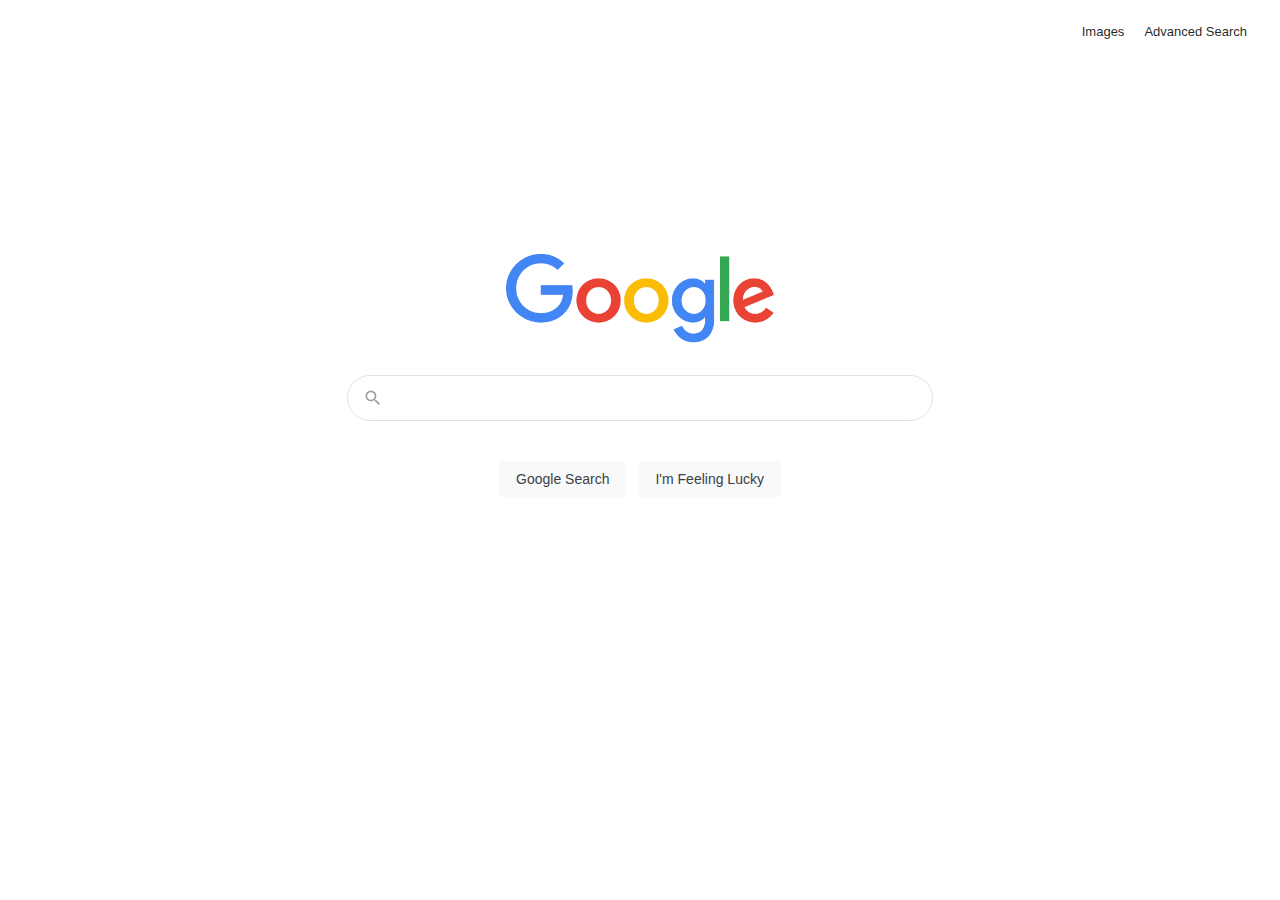
<file: CS50W-Project0-Search/Index.html>
<!Doctype html>
<html lang="en">

<head>
    <meta charset="UTF-8" />
    <title>Google Search</title>
    <link rel="stylesheet" href="./assets/css/styles.css" />
    <link rel="icon" type="image/x-icon" href="./assets/images/favicon.ico">
</head>

<body>
    <div class="headerlinks">
        <div class="headerlinks-items">
            <a href="./images.html">Images</a>
            <a href="./advancedsearch.html">Advanced Search</a>
        </div>
    </div>
    <div class="googleimg">
        <div class="googleimgheightdiv">
            <img src="./assets/images/google_logo.png" alt="Google logo" height="92" />
        </div>
    </div>
    <div class="googleformsearch">
        <form action="https://www.google.com/search">
            <div class="searchbar">
                <div class="magnifier-icon">
                    <svg focusable="false" xmlns="http://www.w3.org/2000/svg" viewBox="0 0 24 24">
                        <path
                            d="M15.5 14h-.79l-.28-.27A6.471 6.471 0 0 0 16 9.5 6.5 6.5 0 1 0 9.5 16c1.61 0 3.09-.59 4.23-1.57l.27.28v.79l5 4.99L20.49 19l-4.99-5zm-6 0C7.01 14 5 11.99 5 9.5S7.01 5 9.5 5 14 7.01 14 9.5 11.99 14 9.5 14z">
                        </path>
                    </svg>
                </div>
                <input class="qsearch" type="text" name="q" maxlength="2048" autocomplete="off">
            </div>
            <div class="centerbuttons">
                <input class="button-search" type="submit" value="Google Search">
                <input class="button-search" name="btnI" type="submit" value="I'm Feeling Lucky">
            </div>

        </form>
    </div>
</body>

</html>
</file>
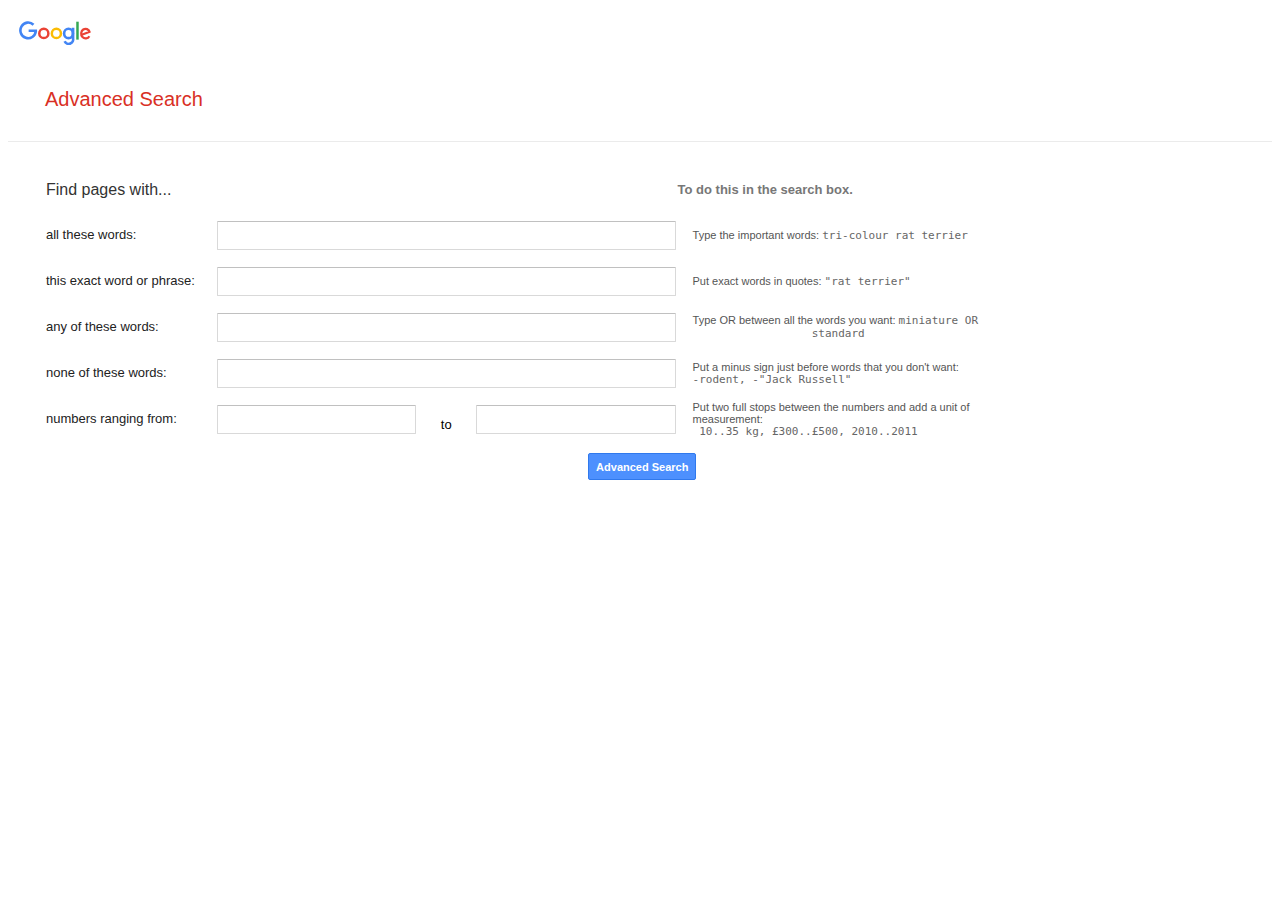
<file: CS50W-Project0-Search/advancedsearch.html>
<!Doctype html>
<html lang="en">

<head>
  <meta charset="UTF-8" />
  <title>Google Adavanced Search</title>
  <link rel="stylesheet" href="./assets/css/styles.css" />
  <link rel="icon" type="image/x-icon" href="./assets/images/favicon.ico">
</head>

<body>
  <div class="">
    <div class="googlesvgpos">
      <a href="index.html">
        <svg viewBox="0 0 520 174" class="googlesearchlink">
          <path d="M69 70.4l61 0m-9 3.5a56 57 0 1 1-17-47" class="gsvg" stroke-width="19px"></path>
          <ellipse cx="179" cy="90" rx="33" ry="34" class="firstoandesvg"></ellipse>
          <ellipse cx="270" cy="90" rx="33" ry="34" class="secondosvg"></ellipse>
          <ellipse cx="358" cy="90" rx="32" ry="34" stroke-width="17px" class="gsvg"></ellipse>
          <path d="M391 49l0 73l-2 0a 22 22-30 0 1-59 24" class="gsvg"></path>
          <path d="M423 5l0 130" class="lsvg"></path>
          <path d="M509 110a32 35-3 1 1 3-29M517 76l-63 24" class="firstoandesvg" stroke-width="16px"></path>
        </svg>
      </a>
    </div>
    <div id="advancedsearch">
      <label>Advanced Search</label>
    </div>
    <div id="advancedline">
    </div>
    <div id="containeradvanced">
      <form action="https://www.google.com/search" method="get" autocomplete="off">
        <table>
          <colgroup>
            <col style="width: 16%;" />
            <col style="width: 22.5%;" />
            <col style="width: 5%;" />
            <col style="width: 22.5%;" />
            <col style="width: 33%;" />
          </colgroup>
          <tbody>
            <tr class="headerline">
              <td id="headercolumnleft">Find pages with...</td>
              <td class="headerline" colspan="3"> </td>
              <td id="headercolumnright">To do this in the search box.</td>
            </tr>
            <tr>
              <td class="labeleft">all these words:</td>
              <td colspan="3"><input class="inputtextadvanced" type="text" name="as_q"></td>
              <td class="labelright">Type the important words: <span class="rightspan">tri-colour rat terrier</span>
              </td>
            </tr>
            <tr>
              <td class="labeleft">this exact word or phrase:</td>
              <td colspan="3"><input class="inputtextadvanced" type="text" name="as_epq"></td>
              <td class="labelright">Put exact words in quotes: <span class="rightspan">"rat terrier"</span></td>
            </tr>
            <tr>
              <td class="labeleft">any of these words:</td>
              <td colspan="3"><input class="inputtextadvanced" type="text" name="as_oq"></td>
              <td class="labelright">Type OR between all the words you want: <span class="rightspan">miniature OR
                  standard</span></td>
            </tr>
            <tr>
              <td class="labeleft">none of these words:</td>
              <td colspan="3"> <input class="inputtextadvanced" type="text" name="as_eq"></td>
              <td class="labelright">Put a minus sign just before words that you don't want: <span
                  class="rightspan">-rodent, -"Jack Russell"</span></td>
            </tr>
            <tr>
              <td class="labeleft">numbers ranging from:</td>
              <td><input class="inputnumb" name="as_nlo" type="text"></td>
              <td>
                <div class="midcolumn">to</div>
              </td>
              <td><input class="inputnumb" name="as_nhi" type="text"></td>
              <td class="labelright">Put two full stops between the numbers and add a unit of measurement: <span
                  class="rightspan"> 10..35 kg, £300..£500, 2010..2011</span></td>
            </tr>
          </tbody>
        </table>
        <div class="advbuttondright">
          <input class="advbutton" value="Advanced Search" type="submit">
        </div>
    </div>
    </form>
  </div>
</body>

</html>
</file>
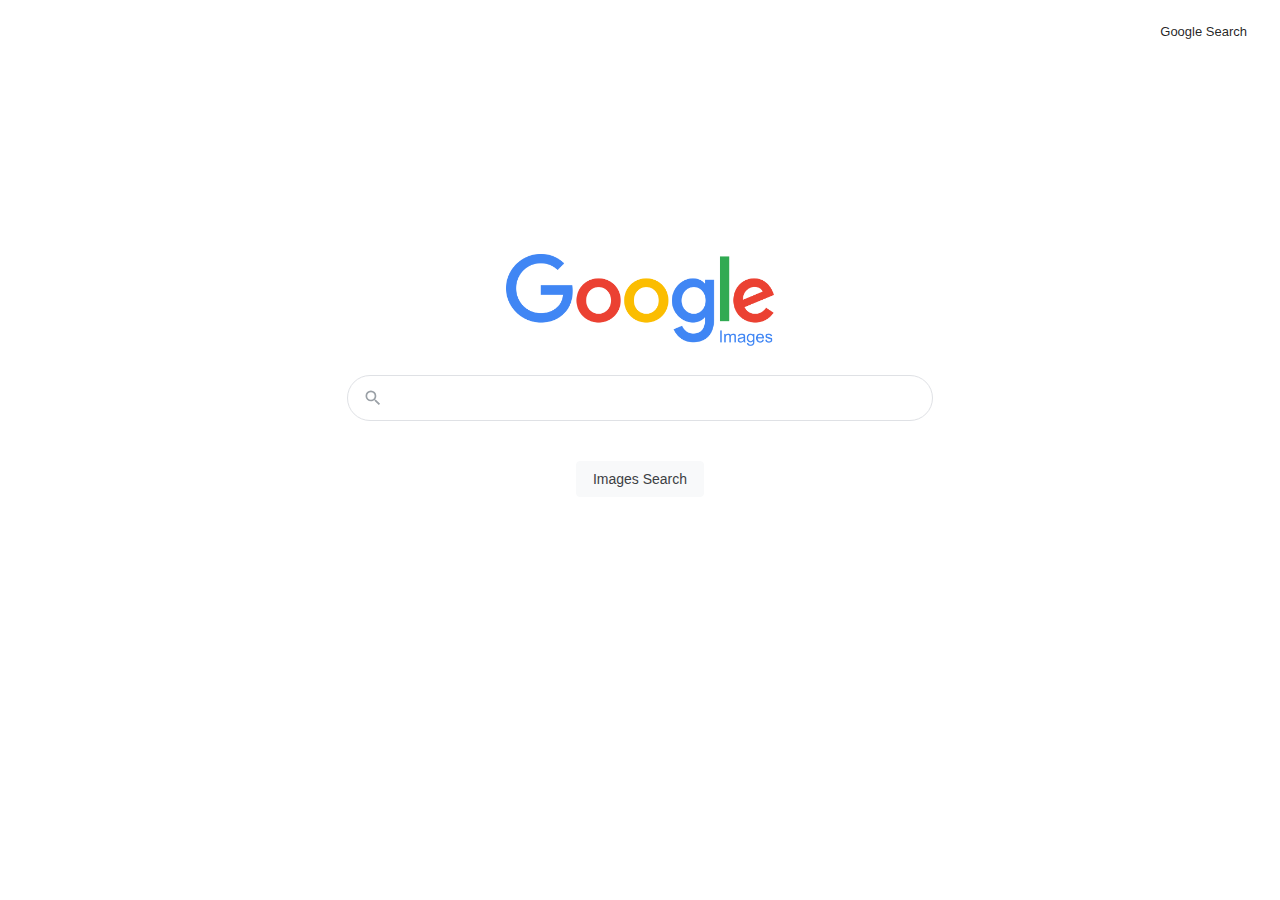
<file: CS50W-Project0-Search/images.html>
<!Doctype html>
<html lang="en">

<head>
    <meta charset="UTF-8" />
    <title>Google Images</title>
    <link rel="stylesheet" href="./assets/css/styles.css" />
    <link rel="icon" type="image/x-icon" href="./assets/images/favicon.ico">
</head>
<body>
    <div class="headerlinks">
        <div class="headerlinks-items">
            <a href="./index.html">Google Search</a>
        </div>
    </div>
    <div class="googleimg">
        <div class="googleimgheightdiv"></div>
        <img src="./assets/images/Google_Images.png" alt="Google images logo" height="92" />
    </div>
    </div>
    <div class="googleformsearch">
        <form action="https://www.google.com/search">
            <div class="searchbar">
                <div class="magnifier-icon">
                    <svg focusable="false" xmlns="http://www.w3.org/2000/svg" viewBox="0 0 24 24">
                        <path
                            d="M15.5 14h-.79l-.28-.27A6.471 6.471 0 0 0 16 9.5 6.5 6.5 0 1 0 9.5 16c1.61 0 3.09-.59 4.23-1.57l.27.28v.79l5 4.99L20.49 19l-4.99-5zm-6 0C7.01 14 5 11.99 5 9.5S7.01 5 9.5 5 14 7.01 14 9.5 11.99 14 9.5 14z">
                        </path>
                    </svg>
                </div>
                <input hidden="true" name="tbm" value="isch">
                <input class="qsearch" type="text" name="q" maxlength="2048" autocomplete="off">
            </div>
            <div class="centerbuttons">
                <input class="button-search" type="submit" value="Images Search">
            </div>
        </form>
    </div>
</body>
</html>
</file>
<file: CS50W-Project0-Search/assets/css/styles.css>
.body {
  font-size: 14px;
  font-family: arial, sans-serif;
  color: #202124;
  height: 100%;
  margin: 0;
  padding: 0;
}

.headerlinks {
  display: flex;
  flex-direction: row;
  justify-content: flex-end;
  padding-right: 15px;
}

.headerlinks-items {
  display: inline-block;
  display: flex;
  line-height: 25px;
  vertical-align: middle;
  min-height: 48px;
}

.headerlinks-items a {
  margin: 10px;
  text-decoration: none;
  font: 13px/27px Roboto, Arial, sans-serif;
  color: rgba(0, 0, 0, .87);
}

.googleimgheightdiv {
  height: 100%;
  margin-top: auto;
  max-height: 92px;
}

.googleimg {
  display: flex;
  flex-direction: column;
  align-items: center;
  max-height: 290px;
  justify-content: center;
  box-sizing: border-box;
  height: calc(100vh - 560px);
  margin-top: 0px;
}

.googleformsearch {
  display: flex;
  flex-direction: column;
  margin: 0 auto;
  max-width: 584px;
  max-height: 160px;
  box-sizing: border-box;
  padding-top: 30px;
}

.magnifier-icon {
  position: absolute;
  height: 20px;
  width: 20px;
  margin-left: 15px;
  margin-top: 12px;
  z-index: 2;
  line-height: 20px;
  color: #9aa0a6;
  fill: currentColor;
  pointer-events: none;
}

.qsearch {
  flex: 1;
  display: flex;
  flex-wrap: wrap;
  min-height: 44px;
  background: #fff;
  outline: 1px solid #dfe1e5;
  box-shadow: none;
  border-radius: 24px;
  margin: 0 auto;
  width: 584px;
  align-items: center;
  border: 0px;
  padding: 0px;
  overflow-x: hidden;
  text-indent: 40px;

}

/* Aditional CSS for search bar on hover */
.searchbar :hover {
  box-shadow: 0 1px 6px rgba(32, 33, 36, .28);
  border-color: rgba(223, 225, 229, 0);
  text-decoration: none;
  word-wrap: break-word;
  outline: none;
}

/* CSS to center and align the buttons */
.centerbuttons {
  width: 100%;
  text-align: center;
  justify-content: center;
  padding-top: 30px;
}

.button-search {
  background-color: #f8f9fa;
  border: 1px solid #f8f9fa;
  border-radius: 4px;
  color: #3c4043;
  font-family: arial, sans-serif;
  font-size: 14px;
  margin: 11px 4px;
  padding: 0 16px;
  line-height: 27px;
  height: 36px;
  min-width: 54px;
  text-align: center;
  cursor: pointer;
  user-select: none;
}

.button-search:focus {
  border: 1px solid #4d90fe;
  outline: none;
}

.button-search:hover {
  box-shadow: 0 1px 1px rgba(0, 0, 0, .1);
  background-color: #f8f9fa;
  border: 1px solid #dadce0;
}

a:link {
  color: rgba(0, 0, 0, .87);
  background-color: transparent;
  text-decoration: none;
}

a:visited {
  color: rgba(0, 0, 0, .87);
  background-color: transparent;
  text-decoration: none;
}

a:hover {
  color: rgba(0, 0, 0, .87);
  background-color: transparent;
  text-decoration: underline;
}

a:active {
  color: rgba(0, 0, 0, .87);
  background-color: transparent;
  text-decoration: underline;
}


/* Aditional CSS Advanced search */
#advancedsearch {
  color: #d93025;
  font-size: 20px;
  margin: 30px 35px;
  font-family: arial, sans-serif;
}

#advancedline {
  border-bottom: 1px solid #ebebeb;
  width: 100%;
}

#containeradvanced {
  float: left;
  max-width: 75%;
  margin: 25px 2% 10px 35px;
  font-family: arial, sans-serif;
}

.headerline {
  line-height: 40px;
}

#headercolumnleft {
  min-height: 40px;
  font-weight: 500;
  color: #333;
  vertical-align: middle;
}

#headercolumnright {
  font-size: 13px;
  font-weight: 700;
  color: #777;
  padding-left: 5px;
  vertical-align: middle;
  min-height: 40px;
}

.labeleft {
  height: 42px;
  color: #222;
  font-size: 13px;
  line-height: 16px;
  vertical-align: middle;
  min-width: 167px;

}

.labelright {
  height: 29px;
  color: #555;
  font-size: 11px;
  vertical-align: middle;
  padding-left: 20px;
  margin-left: 1%;
}

.rightspan {
  color: #666;
  font-family: monospace;
  font-size: 11px;
  white-space: pre;
}

label {
  margin-left: 2px;
  vertical-align: middle;
}

.inputtextadvanced {
  font-size: 13px;
  width: 100%;
  height: 25px;
  min-width: 234px;
  border-radius: 1px;
  border: 1px solid #d9d9d9;
  border-top: 1px solid #c0c0c0;
}

.inputtextadvanced:focus {
  -webkit-box-shadow: inset 0 1px 2px rgba(0, 0, 0, .3);
  -moz-box-shadow: inset 0 1px 2px rgba(0, 0, 0, .3);
  box-shadow: inset 0 1px 2px rgba(0, 0, 0, .3);
  border: 1px solid #4d90fe;
  outline: none;
}

.inputtextadvanced::-ms-clear {
  display: none;
}

.inputnumb {
  font-size: 13px;
  height: 25px;
  width: 100%;
  min-width: 117px;
  border-radius: 1px;
  border: 1px solid #d9d9d9;
  border-top: 1px solid #c0c0c0;
}

.inputnumb:focus {
  -webkit-box-shadow: inset 0 1px 2px rgba(0, 0, 0, .3);
  -moz-box-shadow: inset 0 1px 2px rgba(0, 0, 0, .3);
  box-shadow: inset 0 1px 2px rgba(0, 0, 0, .3);
  border: 1px solid #4d90fe;
  outline: none
}

.inputnumb::-ms-clear {
  display: none
}

.midcolumn {
  font-size: 13px;
  height: 25px;
  align-content: center;
  justify-content: center;
  width: 40px;
  padding-right: 6px;
  padding-left: 12px;
  text-align: center;
  padding-top: 10px;
}

.googlesvgpos {
  padding: 13px 8px 8px 10px;
}

.googlesearchlink {
  width: 74px;
  height: 24px;
  stroke-width: 18px;
  fill: none;
  font: 13px/27px Roboto, Arial, sans-serif;
  font-size: small;
}

.gsvg {
  stroke-width: 19px;
  stroke: rgb(66, 133, 244);
}

.firstoandesvg {
  stroke: rgb(234, 67, 53);
}

.secondosvg {
  stroke: rgb(251, 188, 4);
}

.lsvg {
  stroke: rgb(52, 168, 83);
}

.advbuttondright {
  float: right;
  margin: 10px 0;
  user-select: none;
  line-height: 100%;
  height: 30px;
  min-width: 120px;
  width: 42.5%;
}

.advbutton {
  box-shadow: none;
  background-color: #4d90fe;
  border: 1px solid #3079ed;
  -webkit-border-radius: 2px;
  -moz-border-radius: 2px;
  border-radius: 2px;
  cursor: default;
  font-size: 11px;
  font-weight: bold;
  text-align: center;
  white-space: nowrap;
  margin-right: 16px;
  height: 27px;
  line-height: 27px;
  min-width: 54px;
  outline: 0;
  padding: 0 7px;
  color: #fff;
}

.advbutton:active {
  -webkit-box-shadow: inset 0 1px 2px rgba(0, 0, 0, .3);
  -moz-box-shadow: inset 0 1px 2px rgba(0, 0, 0, .3);
  box-shadow: inset 0 1px 2px rgba(0, 0, 0, .3);
  background: #357ae8;
  border: 1px solid #2f5bb7;
  border-top: 1px solid #2f5bb7;
}

.advbutton:focus {
  -webkit-box-shadow: inset 0 0 0 1px #fff;
  -moz-box-shadow: inset 0 0 0 1px #fff;
  box-shadow: inset 0 0 0 1px #fff;
  border: 1px solid #fff;
  border: rgba(0, 0, 0, 0) solid 1px;
  outline: 1px solid #4d90fe;
  outline: rgba(0, 0, 0, 0) 0;
}

.advbutton:hover {
  background-color: #357ae8;
  background-image: -webkit-linear-gradient(top, #4d90fe, #357ae8);
  background-image: -moz-linear-gradient(top, #4d90fe, #357ae8);
  background-image: -ms-linear-gradient(top, #4d90fe, #357ae8);
  background-image: -o-linear-gradient(top, #4d90fe, #357ae8);
  background-image: linear-gradient(top, #4d90fe, #357ae8);
  border: 1px solid #2f5bb7;
  -webkit-border-image: initial;
  border-image: initial;
}

@media (max-width: 1060px) {
  .labelright {
    display: none;
  }

  .rightspan {
    display: none;
  }

  #headercolumnright {
    display: none;
  }
}
</file>
